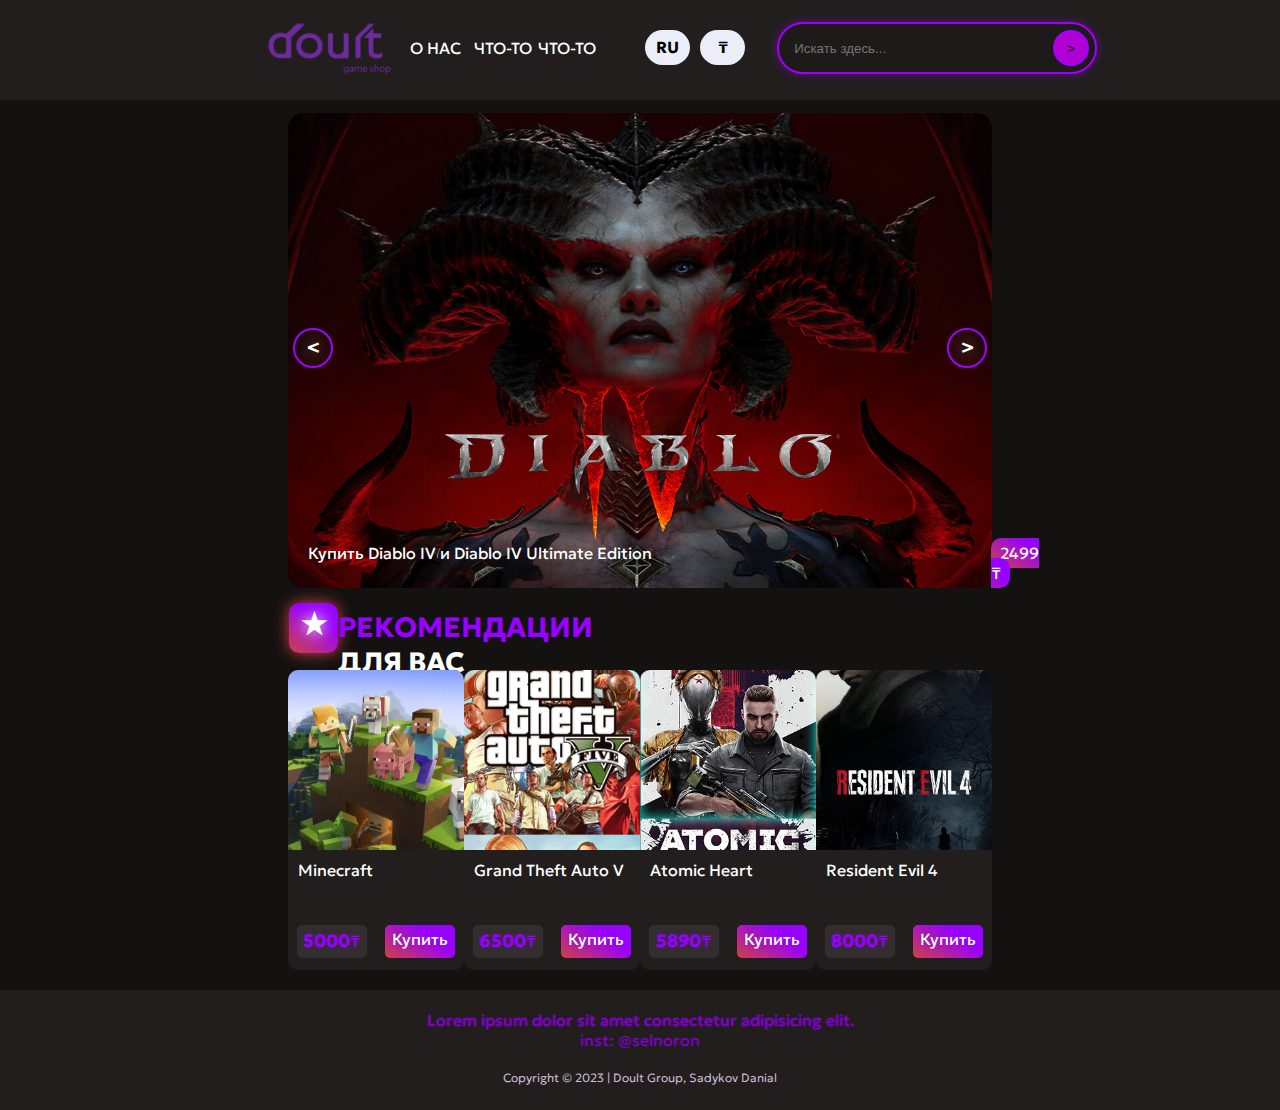
<file: index.html>
<!DOCTYPE html>
<html lang="en">
<head>
    <meta charset="UTF-8">
    <title>doult</title>
    <link rel="stylesheet" href="style.css">
    <link rel="preconnect" href="https://fonts.googleapis.com">
    <link rel="preconnect" href="https://fonts.gstatic.com" crossorigin>
    <link href="https://fonts.googleapis.com/css2?family=Geologica:wght@100;200;300;400;500;600;700;800;900&family=Kanit:wght@300&family=Maven+Pro:wght@400;500;600;700;800;900&family=Open+Sans:ital,wght@0,300;0,400;0,500;0,600;0,700;0,800;1,300;1,400;1,500;1,600;1,700;1,800&family=Pacifico&display=swap" rel="stylesheet">
</head>
<body>
    <header>
        <div class="head-invis">
            <div class="logo"></div>
            <div class="links">
                <div class="li"><a href="about_us.html">О НАС</a></div>
                <div class="li"><a href="">ЧТО-ТО</a></div>
                <div class="li"><a href="">ЧТО-ТО</a></div>
            </div>
            <div class="dop">
                <div class="dup">RU</div>
                <div class="dup">₸</div>
            </div>
            <div class="search">
                <form>
                    <input type="text" placeholder="Искать здесь...">
                    <button type="submit">&gt;</button>
                </form>
            </div>
        </div>
    </header>
    <main>
        <div class="image">
            <div class="img-invis">
                <div class="arrows">
                    <div class="lef">&lt;</div>
                    <div class="rig">&gt;</div>
                </div>
                <div class="img-text">
                    <div class="tex-tit">
                        Купить Diablo IV и Diablo IV Ultimate Edition
                    </div>
                    <div class="tex-price">
                        <div class="img-price"><a href="" id="price-img">2499 ₸</a></div>
                    </div>
                </div>
            </div>
        </div>
        <div class="games">
            <div class="cat">
                <div class="cat-obj">
                    <div class="cat-icon">★</div>
                    <div class="cat-text"><span class="rec">РЕКОМЕНДАЦИИ</span> ДЛЯ ВАС</div>
                </div>
            </div>
            <div class="game-li">
                <div class="game-card">
                    <div class="image-card"></div>
                    <div class="title">Minecraft</div>
                    <div class="buy-card">
                        <div class="bu-ca-price">
                            <div class="pr-box"><b>5000</b>₸</div>
                        </div>
                        <div class="bu-ca-button">
                            <div class="bu-box">Купить</div>
                        </div>
                    </div>
                </div>

                <div class="game-card">
                    <div class="image-card2"></div>
                    <div class="title">Grand Theft Auto V</div>
                    <div class="buy-card">
                        <div class="bu-ca-price">
                            <div class="pr-box"><b>6500</b>₸</div>
                        </div>
                        <div class="bu-ca-button">
                            <div class="bu-box">Купить</div>
                        </div>
                    </div>
                </div>

                <div class="game-card">
                    <div class="image-card3"></div>
                    <div class="title">Atomic Heart</div>
                    <div class="buy-card">
                        <div class="bu-ca-price">
                            <div class="pr-box"><b>5890</b>₸</div>
                        </div>
                        <div class="bu-ca-button">
                            <div class="bu-box">Купить</div>
                        </div>
                    </div>
                </div>

                <div class="game-card">
                    <div class="image-card4"></div>
                    <div class="title">Resident Evil 4</div>
                    <div class="buy-card">
                        <div class="bu-ca-price">
                            <div class="pr-box"><b>8000</b>₸</div>
                        </div>
                        <div class="bu-ca-button">
                            <div class="bu-box">Купить</div>
                        </div>
                    </div>
                </div>
            </div>
        </div>
    </main>
    <footer>
        <div class="foo-invis">
            <div class="lor">
                <span class="tex-lor">
                    Lorem ipsum dolor sit amet consectetur adipisicing elit. 
                </span>
            </div>
            <div class="inst">
                <a href="https://www.instagram.com/selnoron/">inst: @selnoron</a>
            </div>
            <div class="copy">
                Copyright © 2023 | Doult Group, Sadykov Danial
            </div>
        </div>
    </footer>
    <script src="app.js"></script>
</body>
</html>
</file>
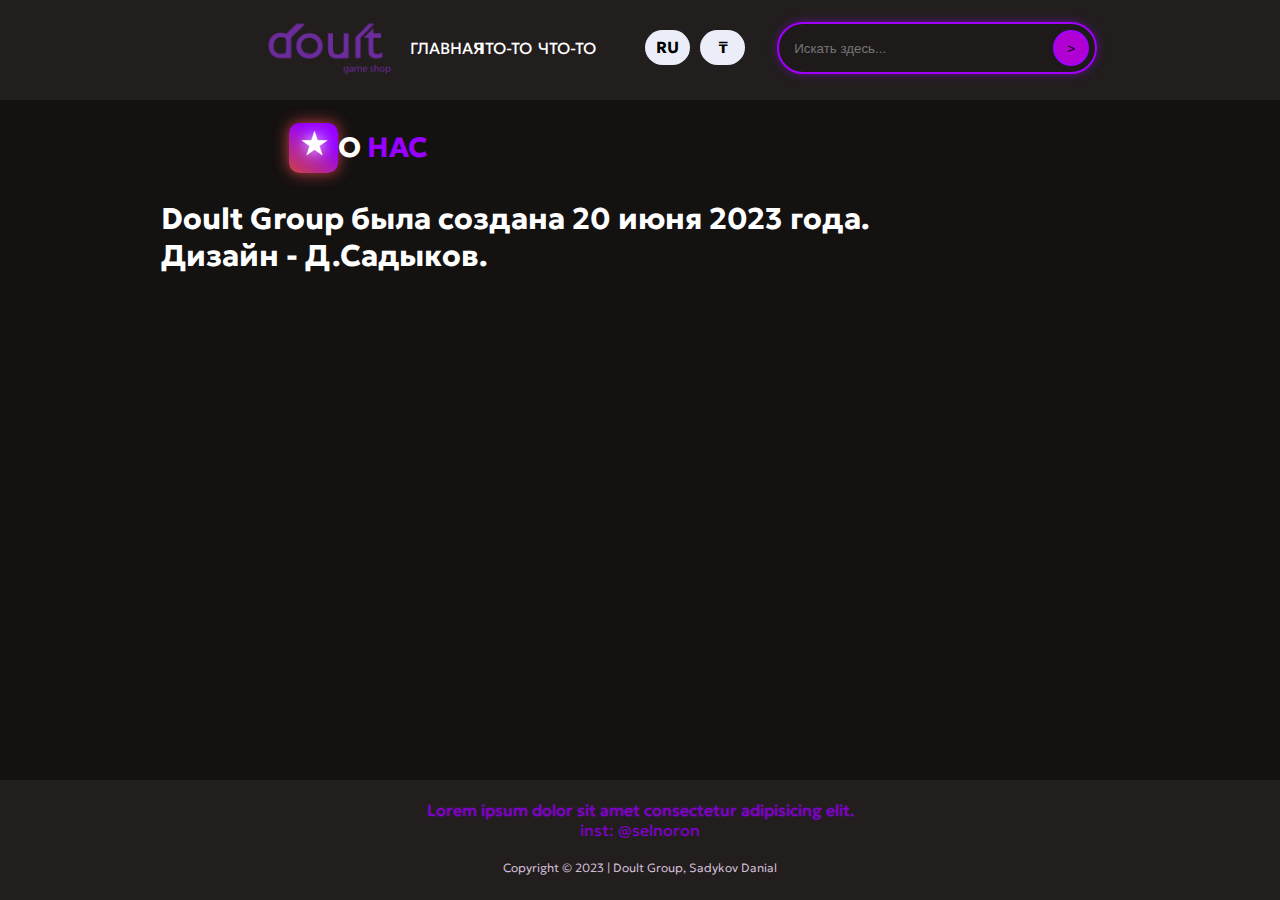
<file: about_us.html>
<!DOCTYPE html>
<html lang="en">
<head>
    <meta charset="UTF-8">
    <title>doult</title>
    <link rel="stylesheet" href="style.css">
    <link rel="preconnect" href="https://fonts.googleapis.com">
    <link rel="preconnect" href="https://fonts.gstatic.com" crossorigin>
    <link href="https://fonts.googleapis.com/css2?family=Geologica:wght@100;200;300;400;500;600;700;800;900&family=Kanit:wght@300&family=Maven+Pro:wght@400;500;600;700;800;900&family=Open+Sans:ital,wght@0,300;0,400;0,500;0,600;0,700;0,800;1,300;1,400;1,500;1,600;1,700;1,800&family=Pacifico&display=swap" rel="stylesheet">
</head>
<body>
    <header>
        <div class="head-invis">
            <div class="logo"></div>
            <div class="links">
                <div class="li"><a href="index.html">ГЛАВНАЯ</a></div>
                <div class="li"><a href="">ЧТО-ТО</a></div>
                <div class="li"><a href="">ЧТО-ТО</a></div>
            </div>
            <div class="dop">
                <div class="dup">RU</div>
                <div class="dup">₸</div>
            </div>
            <div class="search">
                <form>
                    <input type="text" placeholder="Искать здесь...">
                    <button type="submit">&gt;</button>
                </form>
            </div>
        </div>
    </header>
    <br>
    <main>
        <div class="games">
            <div class="cat">
                <div class="cat-obj">
                    <div class="cat-icon">★</div>
                    <div class="cat-text">О <span class="rec">НАС</span></div>
                </div>
            </div>
            <div class="game-li">
                <span class="about-text">
                    Doult Group была создана 20 июня 2023 года. <br>
                    Дизайн - Д.Садыков.
                </span>
            </div>
        </div>
    </main>
    <footer class="footer-about-us">
        <div class="foo-invis">
            <div class="lor">
                <span class="tex-lor">
                    Lorem ipsum dolor sit amet consectetur adipisicing elit. 
                </span>
            </div>
            <div class="inst">
                <a href="https://www.instagram.com/selnoron/">inst: @selnoron</a>
            </div>
            <div class="copy">
                Copyright © 2023 | Doult Group, Sadykov Danial
            </div>
        </div>
    </footer>
    <script src="app.js"></script>
</body>
</html>
</file>
<file: style.css>
body {
    background: #141111;
    display: flex;
    justify-content: space-between;
    flex-direction: column;
    font-family: 'Geologica', sans-serif;
    margin: 0;
}

* {box-sizing: border-box;}

header {
    width: 100%;
    height: 100px;
    background-color: #221e1e;
}

.head-invis {
    width: 60%;
    height: 100%;
    margin-inline-start: auto;
    margin-inline-end: auto;
    display: flex;
    flex-direction: row;
    justify-content: space-between;
}

.logo {
    width: 20%;
    height: 100%;
    background-image: url(logo.png);
    background-size: contain;
    background-repeat: no-repeat;
    background-position: center;
}

.links {
    width: 25%;
    height: 100%;
    display: flex;
    justify-content: space-between;
    flex-direction: row;
}

.dop {
    width: 20%;
    height: 100%;
    display: flex;
    flex-direction: row;
    justify-content: end;
}

.search {
    width: 35%;
    height: 100%;
    padding: 22px;
}

.li {
    width: 33%;
    height: 100%;
    padding-top: 38px;
}

.li a {
    text-decoration: none;
    color: white;
}

.li a:hover {
    color: rgb(179, 156, 199);
}


.search form {
  position: relative;
  width: 320px;
  margin: 0 auto;
  box-shadow: 0 0 8px rgba(160, 0, 252, 0.5); 
  border-radius: 50px;
}
.search input, button {
  border: none;
  outline: none;
  border-radius: 50px;
  border: 2px solid rgb(160, 0, 252);
}
.search input {
  width: 100%;
  height: 52px;
  background: #1f1a1a;
  padding-left: 15px;
  color: white;
}
.search button {
  height: 36px;
  width: 36px;
  position: absolute;
  top: 8px;
  right: 8px;
  background: rgb(176, 0, 211);
  cursor: pointer;
}
.search button:before {
  color: #f09000;
  font-size: 23px;
  font-weight: bold;
}

.dup {
    width: 45px;
    height: 35px;
    border-radius: 40px;
    background-color: rgb(235, 238, 248);
    text-align: center;
    padding: 7px;
    margin-right: 10px;
    margin-top: 30px;
    font-weight: bold;
}

.dup:hover {
    background-color: rgb(220, 223, 231);
}

footer {
    width: 100%;
    height: 120px;
    background-color: #221e1e;
}

.foo-invis {
    width: 60%;
    height: 100%;
    margin-inline-start: auto;
    margin-inline-end: auto;
    display: flex;
    flex-direction: column;
    justify-content: space-between;
}

.lor {
    width: 100%;
    height: 33%;
    display: flex;
    padding-top: 20px;
}

.inst {
    width: 100%;
    height: 33%;
    text-align: center;
}

.copy {
    width: 100%;
    height: 33%;
    text-align: center;
    font-size: 12px;
    font-weight: 300;
    color: rgb(207, 189, 212);
}

.inst a {
    text-decoration: none;
    color: rgb(129, 0, 204);
}
.tex-lor {
    width: 100%;
    color: rgb(129, 0, 204);
    text-shadow: 0 0 2px rgba(160, 0, 252, 0.5); 
    text-align: center;
}

main {
    width: 100%;
    display: flex;
    justify-content: space-between;
    flex-direction: column;
}

.image {
    width: 55%;
    height: 500px;
    margin-inline-start: auto;
    margin-inline-end: auto;
}

.img-invis {
    width: 100%;
    height: 95%;
    margin-top: 12.5px;
    border-radius: 15px;
    background-image: url(diablo.jpg);
    background-size: 1280px 680px;
    background-position: center -40px;
    display: flex;
    flex-direction: column;
    justify-content: end;
}

.arrows {
    height: 200px;
    width: 100%;
    display: flex;
    flex-direction: row;
    justify-content: space-between;
    padding-left: 5px;
    padding-right: 5px;
}

.lef {
    width: 40px;
    height: 40px;
    border: 2px solid rgba(152,0,255,1);
    text-shadow: 0 0 20px rgb(255, 255, 255);
    border-radius: 50%;
    text-align: center;
    font-weight: bold;
    font-size: 20px;
    padding-top: 4px;
    color: white;
}

.rig {
    width: 40px;
    height: 40px;
    border: 2px solid rgba(152,0,255,1);
    text-shadow: 0 0 20px rgb(255, 255, 255);
    border-radius: 50%;
    text-align: center;
    font-weight: bold;
    font-size: 20px;
    padding-top: 4px;
    color: white;
}

.img-text {
    height: 60px;
    width: 100%;
    color: white;
    display: flex;
    flex-direction: row;
    justify-content: space-between;
}

.tex-tit {
    width: 70%;
    height: 100%;
    padding-left: 20px;
    padding-top: 15px;
}
.tex-price {
    width: 30%;
    height: 100%;
    padding-top: 15px;
    padding-left: 210px;
}

.img-price {
    height: 20px;
    background: linear-gradient(34deg, rgba(205,67,67,1) 0%, rgba(152,0,255,1) 67%);
    display: inline;
    box-sizing: none;
    padding: 5px 9px 5px 9px;
    border-radius: 10px;
}

.img-price a {
    text-decoration: none;
    color: white;
}

.games {
    width: 55%;
    margin-inline-start: auto;
    margin-inline-end: auto;
}

.cat {
    width: 100%;
    height: 60px;
    display: flex;
    justify-content: space-between;
    flex-direction: row;
}

.cat-obj {
    width: 50%;
    height: 100%;
    align-self: flex-start;
    display: flex;
    flex-direction: row;
    justify-content: space-between;
}

.cat-icon {
    width: 50px;
    height: 50px;
    background: linear-gradient(34deg, rgba(205,67,67,1) 0%, rgba(152,0,255,1) 67%);
    border-radius: 10px;
    box-shadow: 0 0 15px rgba(205,67,67,1); 
    color: white;
    font-weight: bold;
    font-size: 30px;
    padding-top: 2px;
    padding-left: 12px;
    text-shadow: 0 0 15px rgb(253, 253, 253); 
    margin-top: 3px;
    margin-left: 1px;
}

.cat-text {
    color: white;
    font-weight: bold;
    font-size: 28px;
    width: 87%;
    height: 100%;
    padding-top: 10px;
}

.rec {
    color: rgba(152,0,255,1);
}

.game-li {
    width: 100%;
    display: flex;
    justify-content: space-around;
    flex-direction: row;
    margin-top: 10px;
    margin-bottom: 20px;
}

.game-card {
    width: 230px;
    height: 300px;
    background-color: #221e1e;
    border-radius: 10px;
}

.image-card {
    width: 100%;
    height: 60%;
    background-image: url(minecraft.jpg);
    background-position: center -50px;
    background-size: cover;
    border-top-left-radius: 10px;
    border-top-right-radius: 10px;
}

.title {
    width: 100%;
    height: 23%;
    padding: 10px 10px 10px 10px;
    color: white;
}

.buy-card {
    width: 100%;
    height: 15%;
    display: flex;
    flex-direction: row;
    justify-content: space-between;
}

.bu-ca-price {
    height: 100%;
    width: 50%;
    display: flex;
    flex-direction: column;
    justify-content: center;
}

.bu-ca-button {
    height: 100%;
    width: 50%;
    display: flex;
    flex-direction: column;
    justify-content: center;
}

.pr-box b {
    font-size: 18px;
}

.pr-box {
    width: 80%;
    height: 75%;
    background-color: #332e2e;
    align-self: center;
    border-radius: 5px;
    text-align: center;
    padding-top: 4px;
    color: rgb(153, 0, 255);
    text-shadow: 0 0 5px rgba(130, 0, 216, 0.5); 
}

.bu-box {
    width: 80%;
    height: 75%;
    background: linear-gradient(34deg, rgba(205,67,67,1) 0%, rgba(152,0,255,1) 67%);
    align-self: center;
    border-radius: 5px;
    text-align: center;
    padding-top: 4px;
    color: white;
    text-shadow: 0 0 5px rgba(130, 0, 216, 0.5); 
}

.image-card2 {
    width: 100%;
    height: 60%;
    background-image: url(gta_mini.jpg);
    background-position: center -64px;
    background-size: cover;
    border-top-left-radius: 10px;
    border-top-right-radius: 10px;
}

.image-card3 {
    width: 100%;
    height: 60%;
    background-image: url(atom.jpg);
    background-position: center -80px;
    background-size: cover;
    border-top-left-radius: 10px;
    border-top-right-radius: 10px;
}

.image-card4 {
    width: 100%;
    height: 60%;
    background-image: url(resid.jpg);
    background-position: center -20px;
    background-size: cover;
    border-top-left-radius: 10px;
    border-top-right-radius: 10px;
}

.footer-about-us {
    width: 100%;
    height: 120px;
    background-color: #221e1e;
    position: fixed;
    bottom: 0;
    left: 0;
}

.about-text {
    color: white;
    font-weight: bold;
    font-size: 30px;
    margin-top: 10px;
    margin-left: -250px;
}
</file>
